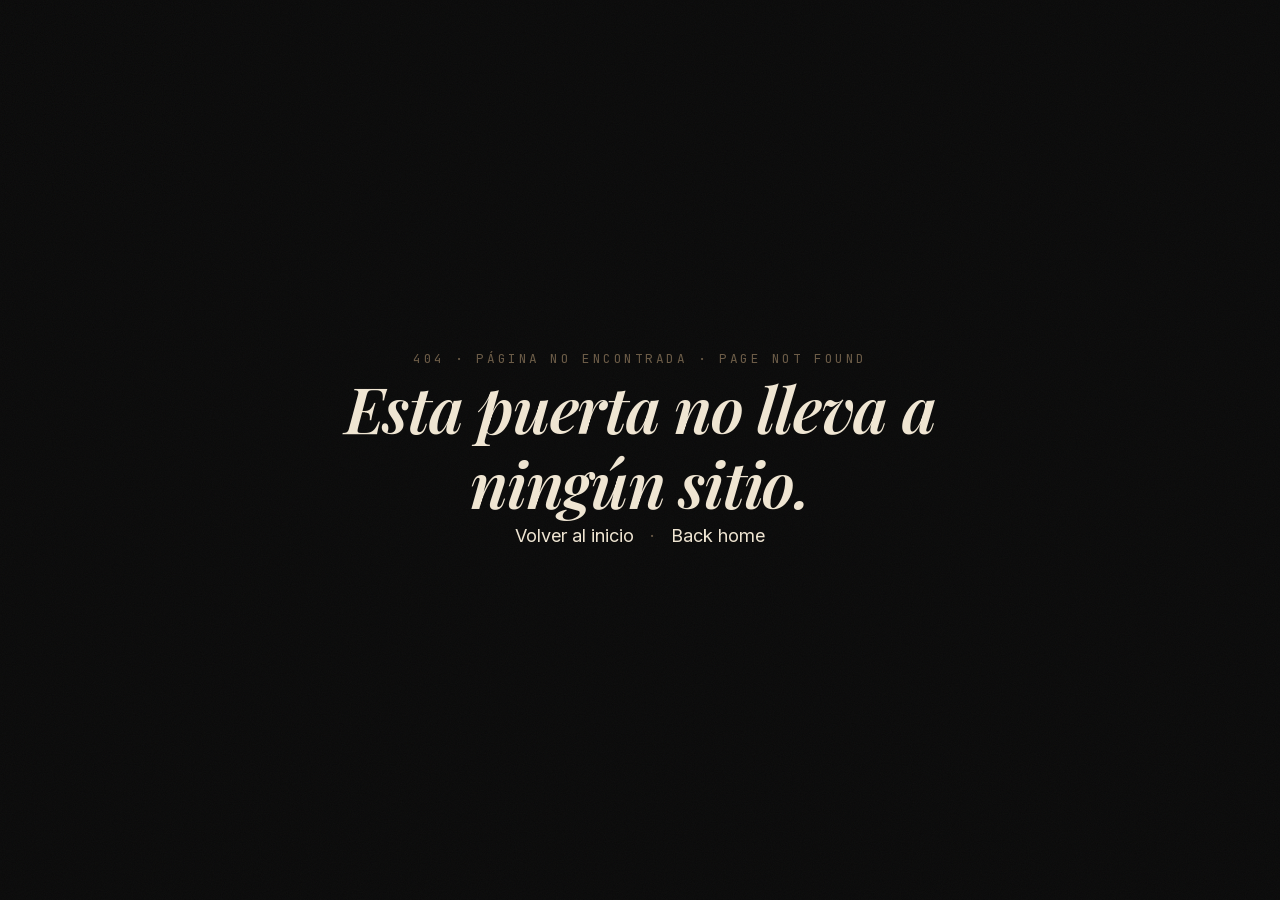
<file: 404/index.html>
<!DOCTYPE html><!--hnofSpH_QFOxRp6Zy0XE2--><html lang="es" class="__variable_ec52ed __variable_37ef13 __variable_8fb6c0"><head><meta charSet="utf-8"/><meta name="viewport" content="width=device-width, initial-scale=1"/><link rel="preload" href="/_next/static/media/78d0dd042ac6d54d-s.p.woff2" as="font" crossorigin="" type="font/woff2"/><link rel="preload" href="/_next/static/media/e4af272ccee01ff0-s.p.woff2" as="font" crossorigin="" type="font/woff2"/><link rel="preload" href="/_next/static/media/eaead17c7dbfcd5d-s.p.woff2" as="font" crossorigin="" type="font/woff2"/><link rel="stylesheet" href="/_next/static/css/0a0377e413a99fdb.css" data-precedence="next"/><link rel="stylesheet" href="/_next/static/css/b40bdd4c60786a48.css" data-precedence="next"/><link rel="preload" as="script" fetchPriority="low" href="/_next/static/chunks/webpack-10c11e3f02c92e03.js"/><script src="/_next/static/chunks/4bd1b696-c023c6e3521b1417.js" async=""></script><script src="/_next/static/chunks/255-dda36e826969d334.js" async=""></script><script src="/_next/static/chunks/main-app-b1d6d15ba7bdf81f.js" async=""></script><script src="/_next/static/chunks/619-ba102abea3e3d0e4.js" async=""></script><script src="/_next/static/chunks/app/not-found-a98e3a4b81ba0eb5.js" async=""></script><meta name="robots" content="noindex"/><meta name="next-size-adjust" content=""/><meta name="theme-color" content="#0a0a0a"/><title>Carlos González · Construyo software con agentes de IA</title><meta name="description" content="Construyo software de producto dirigiendo agentes de IA. Diseño el sistema; los agentes ejecutan; yo decido qué merece existir."/><link rel="author" href="https://carlosgdev.github.io"/><meta name="author" content="Carlos González"/><meta name="creator" content="Carlos González"/><meta name="robots" content="index, follow"/><link rel="canonical" href="https://carlosgdev.github.io/"/><link rel="alternate" hrefLang="es" href="https://carlosgdev.github.io/"/><link rel="alternate" hrefLang="en" href="https://carlosgdev.github.io/en/"/><meta property="og:title" content="Carlos González · Construyo software con agentes de IA"/><meta property="og:description" content="Portfolio cinematográfico de Carlos González. Construyo productos de software dirigiendo agentes de IA — del research al deploy."/><meta property="og:url" content="https://carlosgdev.github.io/"/><meta property="og:site_name" content="Carlos González"/><meta property="og:locale" content="es_ES"/><meta property="og:type" content="website"/><meta name="twitter:card" content="summary_large_image"/><meta name="twitter:title" content="Carlos González"/><meta name="twitter:description" content="Construyo software de producto dirigiendo agentes de IA. Diseño el sistema; los agentes ejecutan; yo decido qué merece existir."/><link rel="icon" href="/favicon.svg"/><script src="/_next/static/chunks/polyfills-42372ed130431b0a.js" noModule=""></script></head><body><div hidden=""><!--$--><!--/$--></div><main class="layer text-center"><div class="container-narrative"><p class="eyebrow mb-4">404 · página no encontrada · page not found</p><h1 class="font-[var(--font-playfair)] italic text-[clamp(2.5rem,5vw,4rem)] text-[var(--color-text-primary)] mb-8">Esta puerta no lleva a ningún sitio.</h1><div class="flex gap-4 justify-center"><a class="link-underline text-[var(--color-text-primary)]" href="/">Volver al inicio</a><span aria-hidden="true" class="text-[var(--color-text-muted)]">·</span><a class="link-underline text-[var(--color-text-primary)]" href="/en/">Back home</a></div></div></main><!--$--><!--/$--><script src="/_next/static/chunks/webpack-10c11e3f02c92e03.js" id="_R_" async=""></script><script>(self.__next_f=self.__next_f||[]).push([0])</script><script>self.__next_f.push([1,"1:\"$Sreact.fragment\"\n2:I[9766,[],\"\"]\n3:I[8924,[],\"\"]\n4:I[2619,[\"619\",\"static/chunks/619-ba102abea3e3d0e4.js\",\"345\",\"static/chunks/app/not-found-a98e3a4b81ba0eb5.js\"],\"\"]\n5:I[4431,[],\"OutletBoundary\"]\n7:I[5278,[],\"AsyncMetadataOutlet\"]\n9:I[4431,[],\"ViewportBoundary\"]\nb:I[4431,[],\"MetadataBoundary\"]\nc:\"$Sreact.suspense\"\ne:I[7150,[],\"\"]\n:HL[\"/_next/static/media/78d0dd042ac6d54d-s.p.woff2\",\"font\",{\"crossOrigin\":\"\",\"type\":\"font/woff2\"}]\n:HL[\"/_next/static/media/e4af272ccee01ff0-s.p.woff2\",\"font\",{\"crossOrigin\":\"\",\"type\":\"font/woff2\"}]\n:HL[\"/_next/static/media/eaead17c7dbfcd5d-s.p.woff2\",\"font\",{\"crossOrigin\":\"\",\"type\":\"font/woff2\"}]\n:HL[\"/_next/static/css/0a0377e413a99fdb.css\",\"style\"]\n:HL[\"/_next/static/css/b40bdd4c60786a48.css\",\"style\"]\n"])</script><script>self.__next_f.push([1,"0:{\"P\":null,\"b\":\"hnofSpH-QFOxRp6Zy0XE2\",\"p\":\"\",\"c\":[\"\",\"_not-found\",\"\"],\"i\":false,\"f\":[[[\"\",{\"children\":[\"/_not-found\",{\"children\":[\"__PAGE__\",{}]}]},\"$undefined\",\"$undefined\",true],[\"\",[\"$\",\"$1\",\"c\",{\"children\":[[[\"$\",\"link\",\"0\",{\"rel\":\"stylesheet\",\"href\":\"/_next/static/css/0a0377e413a99fdb.css\",\"precedence\":\"next\",\"crossOrigin\":\"$undefined\",\"nonce\":\"$undefined\"}],[\"$\",\"link\",\"1\",{\"rel\":\"stylesheet\",\"href\":\"/_next/static/css/b40bdd4c60786a48.css\",\"precedence\":\"next\",\"crossOrigin\":\"$undefined\",\"nonce\":\"$undefined\"}]],[\"$\",\"html\",null,{\"lang\":\"es\",\"className\":\"__variable_ec52ed __variable_37ef13 __variable_8fb6c0\",\"suppressHydrationWarning\":true,\"children\":[\"$\",\"body\",null,{\"children\":[\"$\",\"$L2\",null,{\"parallelRouterKey\":\"children\",\"error\":\"$undefined\",\"errorStyles\":\"$undefined\",\"errorScripts\":\"$undefined\",\"template\":[\"$\",\"$L3\",null,{}],\"templateStyles\":\"$undefined\",\"templateScripts\":\"$undefined\",\"notFound\":[[\"$\",\"main\",null,{\"className\":\"layer text-center\",\"children\":[\"$\",\"div\",null,{\"className\":\"container-narrative\",\"children\":[[\"$\",\"p\",null,{\"className\":\"eyebrow mb-4\",\"children\":\"404 · página no encontrada · page not found\"}],[\"$\",\"h1\",null,{\"className\":\"font-[var(--font-playfair)] italic text-[clamp(2.5rem,5vw,4rem)] text-[var(--color-text-primary)] mb-8\",\"children\":\"Esta puerta no lleva a ningún sitio.\"}],[\"$\",\"div\",null,{\"className\":\"flex gap-4 justify-center\",\"children\":[[\"$\",\"$L4\",null,{\"href\":\"/\",\"className\":\"link-underline text-[var(--color-text-primary)]\",\"children\":\"Volver al inicio\"}],[\"$\",\"span\",null,{\"aria-hidden\":true,\"className\":\"text-[var(--color-text-muted)]\",\"children\":\"·\"}],[\"$\",\"$L4\",null,{\"href\":\"/en/\",\"className\":\"link-underline text-[var(--color-text-primary)]\",\"children\":\"Back home\"}]]}]]}]}],[]],\"forbidden\":\"$undefined\",\"unauthorized\":\"$undefined\"}]}]}]]}],{\"children\":[\"/_not-found\",[\"$\",\"$1\",\"c\",{\"children\":[null,[\"$\",\"$L2\",null,{\"parallelRouterKey\":\"children\",\"error\":\"$undefined\",\"errorStyles\":\"$undefined\",\"errorScripts\":\"$undefined\",\"template\":[\"$\",\"$L3\",null,{}],\"templateStyles\":\"$undefined\",\"templateScripts\":\"$undefined\",\"notFound\":\"$undefined\",\"forbidden\":\"$undefined\",\"unauthorized\":\"$undefined\"}]]}],{\"children\":[\"__PAGE__\",[\"$\",\"$1\",\"c\",{\"children\":[[\"$\",\"main\",null,{\"className\":\"layer text-center\",\"children\":[\"$\",\"div\",null,{\"className\":\"container-narrative\",\"children\":[[\"$\",\"p\",null,{\"className\":\"eyebrow mb-4\",\"children\":\"404 · página no encontrada · page not found\"}],[\"$\",\"h1\",null,{\"className\":\"font-[var(--font-playfair)] italic text-[clamp(2.5rem,5vw,4rem)] text-[var(--color-text-primary)] mb-8\",\"children\":\"Esta puerta no lleva a ningún sitio.\"}],[\"$\",\"div\",null,{\"className\":\"flex gap-4 justify-center\",\"children\":[[\"$\",\"$L4\",null,{\"href\":\"/\",\"className\":\"link-underline text-[var(--color-text-primary)]\",\"children\":\"Volver al inicio\"}],[\"$\",\"span\",null,{\"aria-hidden\":true,\"className\":\"text-[var(--color-text-muted)]\",\"children\":\"·\"}],[\"$\",\"$L4\",null,{\"href\":\"/en/\",\"className\":\"link-underline text-[var(--color-text-primary)]\",\"children\":\"Back home\"}]]}]]}]}],null,[\"$\",\"$L5\",null,{\"children\":[\"$L6\",[\"$\",\"$L7\",null,{\"promise\":\"$@8\"}]]}]]}],{},null,false]},null,false]},null,false],[\"$\",\"$1\",\"h\",{\"children\":[[\"$\",\"meta\",null,{\"name\":\"robots\",\"content\":\"noindex\"}],[[\"$\",\"$L9\",null,{\"children\":\"$La\"}],[\"$\",\"meta\",null,{\"name\":\"next-size-adjust\",\"content\":\"\"}]],[\"$\",\"$Lb\",null,{\"children\":[\"$\",\"div\",null,{\"hidden\":true,\"children\":[\"$\",\"$c\",null,{\"fallback\":null,\"children\":\"$Ld\"}]}]}]]}],false]],\"m\":\"$undefined\",\"G\":[\"$e\",[]],\"s\":false,\"S\":true}\n"])</script><script>self.__next_f.push([1,"a:[[\"$\",\"meta\",\"0\",{\"charSet\":\"utf-8\"}],[\"$\",\"meta\",\"1\",{\"name\":\"viewport\",\"content\":\"width=device-width, initial-scale=1\"}],[\"$\",\"meta\",\"2\",{\"name\":\"theme-color\",\"content\":\"#0a0a0a\"}]]\n6:null\n"])</script><script>self.__next_f.push([1,"f:I[622,[],\"IconMark\"]\n"])</script><script>self.__next_f.push([1,"8:{\"metadata\":[[\"$\",\"title\",\"0\",{\"children\":\"Carlos González · Construyo software con agentes de IA\"}],[\"$\",\"meta\",\"1\",{\"name\":\"description\",\"content\":\"Construyo software de producto dirigiendo agentes de IA. Diseño el sistema; los agentes ejecutan; yo decido qué merece existir.\"}],[\"$\",\"link\",\"2\",{\"rel\":\"author\",\"href\":\"https://carlosgdev.github.io\"}],[\"$\",\"meta\",\"3\",{\"name\":\"author\",\"content\":\"Carlos González\"}],[\"$\",\"meta\",\"4\",{\"name\":\"creator\",\"content\":\"Carlos González\"}],[\"$\",\"meta\",\"5\",{\"name\":\"robots\",\"content\":\"index, follow\"}],[\"$\",\"link\",\"6\",{\"rel\":\"canonical\",\"href\":\"https://carlosgdev.github.io/\"}],[\"$\",\"link\",\"7\",{\"rel\":\"alternate\",\"hrefLang\":\"es\",\"href\":\"https://carlosgdev.github.io/\"}],[\"$\",\"link\",\"8\",{\"rel\":\"alternate\",\"hrefLang\":\"en\",\"href\":\"https://carlosgdev.github.io/en/\"}],[\"$\",\"meta\",\"9\",{\"property\":\"og:title\",\"content\":\"Carlos González · Construyo software con agentes de IA\"}],[\"$\",\"meta\",\"10\",{\"property\":\"og:description\",\"content\":\"Portfolio cinematográfico de Carlos González. Construyo productos de software dirigiendo agentes de IA — del research al deploy.\"}],[\"$\",\"meta\",\"11\",{\"property\":\"og:url\",\"content\":\"https://carlosgdev.github.io/\"}],[\"$\",\"meta\",\"12\",{\"property\":\"og:site_name\",\"content\":\"Carlos González\"}],[\"$\",\"meta\",\"13\",{\"property\":\"og:locale\",\"content\":\"es_ES\"}],[\"$\",\"meta\",\"14\",{\"property\":\"og:type\",\"content\":\"website\"}],[\"$\",\"meta\",\"15\",{\"name\":\"twitter:card\",\"content\":\"summary_large_image\"}],[\"$\",\"meta\",\"16\",{\"name\":\"twitter:title\",\"content\":\"Carlos González\"}],[\"$\",\"meta\",\"17\",{\"name\":\"twitter:description\",\"content\":\"Construyo software de producto dirigiendo agentes de IA. Diseño el sistema; los agentes ejecutan; yo decido qué merece existir.\"}],[\"$\",\"link\",\"18\",{\"rel\":\"icon\",\"href\":\"/favicon.svg\"}],[\"$\",\"$Lf\",\"19\",{}]],\"error\":null,\"digest\":\"$undefined\"}\n"])</script><script>self.__next_f.push([1,"d:\"$8:metadata\"\n"])</script></body></html>
</file>
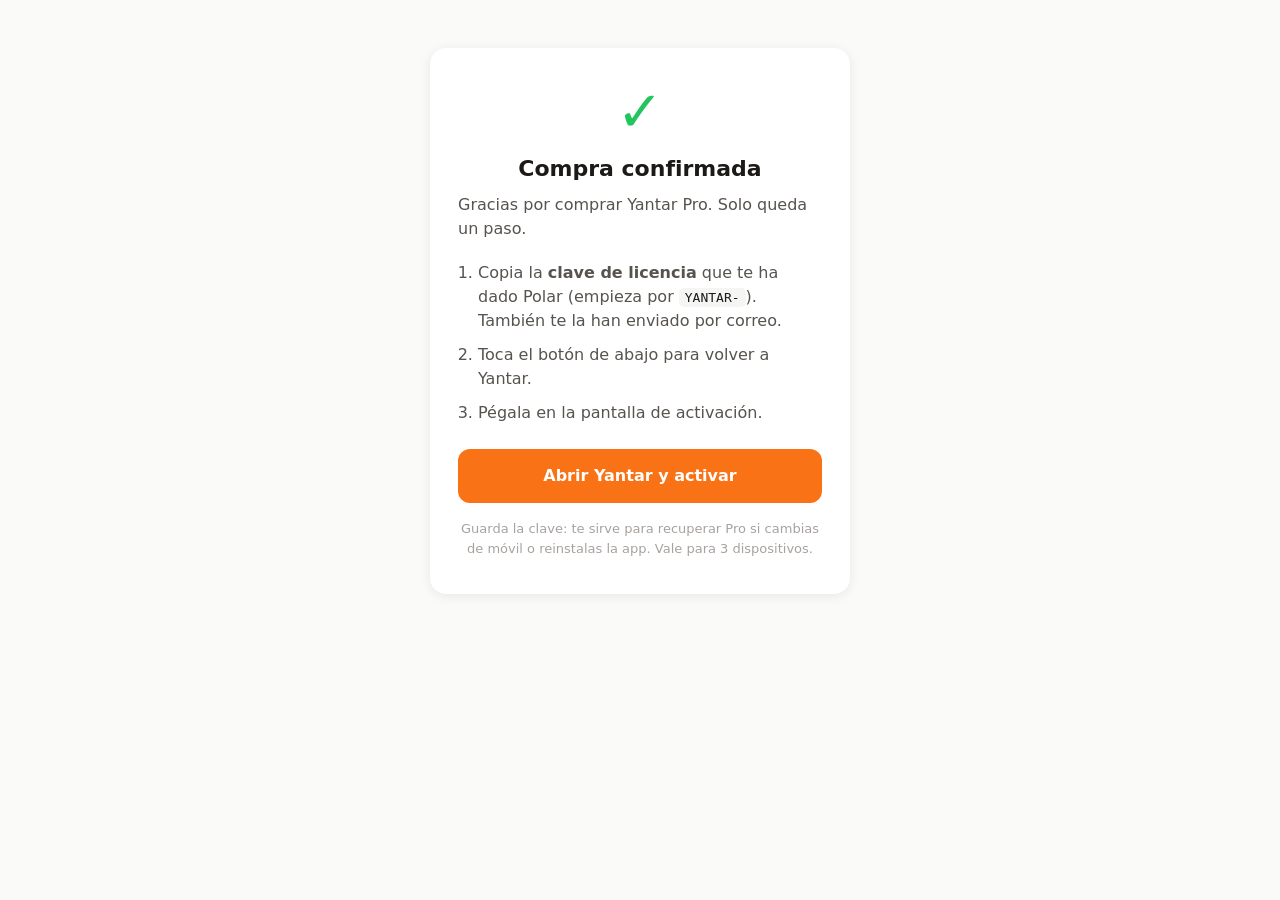
<file: yantar-activate/index.html>
<!DOCTYPE html><html lang="es"><head><meta charset="utf-8">
<meta name="viewport" content="width=device-width,initial-scale=1">
<title>Yantar Pro · Activar</title>
<meta name="robots" content="noindex">
<style>
  :root{color-scheme:light}
  *{box-sizing:border-box}
  body{font-family:system-ui,-apple-system,"Segoe UI",sans-serif;margin:0;padding:48px 20px;
       background:#FAFAF9;color:#1C1917;line-height:1.5}
  .card{max-width:420px;margin:0 auto;background:#fff;padding:36px 28px;border-radius:16px;
        box-shadow:0 2px 12px rgba(0,0,0,.08)}
  .check{font-size:56px;color:#22C55E;margin-bottom:12px;line-height:1;text-align:center}
  h1{font-size:22px;margin:0 0 8px;text-align:center}
  p{color:#57534E;margin:0 0 20px}
  ol{color:#57534E;padding-left:20px;margin:0 0 24px}
  li{margin-bottom:10px}
  .btn{display:block;background:#F97316;color:#fff;text-decoration:none;padding:15px 24px;
       border-radius:12px;font-weight:600;text-align:center;font-size:16px;border:0;width:100%;
       cursor:pointer;font-family:inherit}
  .btn:active{opacity:.85}
  .hint{font-size:13px;color:#A8A29E;text-align:center;margin:16px 0 0}
  .key{font-family:ui-monospace,SFMono-Regular,Menlo,monospace;background:#F5F5F4;
       padding:2px 6px;border-radius:5px;font-size:13px;color:#1C1917}
</style></head><body>
<div class="card">
  <div class="check">&#10003;</div>
  <h1>Compra confirmada</h1>
  <p>Gracias por comprar Yantar Pro. Solo queda un paso.</p>
  <ol>
    <li>Copia la <strong>clave de licencia</strong> que te ha dado Polar
        (empieza por <span class="key">YANTAR-</span>). Tambi&eacute;n te la han
        enviado por correo.</li>
    <li>Toca el bot&oacute;n de abajo para volver a Yantar.</li>
    <li>P&eacute;gala en la pantalla de activaci&oacute;n.</li>
  </ol>
  <a id="open" class="btn" href="yantar://activate">Abrir Yantar y activar</a>
  <p class="hint">Guarda la clave: te sirve para recuperar Pro si cambias de
     m&oacute;vil o reinstalas la app. Vale para 3 dispositivos.</p>
</div>
<script>
  // Arrastramos el checkout_id solo como referencia para soporte; la activación
  // real la hace la clave de licencia, que sí se puede verificar contra Polar.
  var id = new URLSearchParams(location.search).get('checkout_id') || '';
  if (id) {
    document.getElementById('open').href =
      'yantar://activate?ref=' + encodeURIComponent(id);
  }
</script>
</body></html>
</file>
<file: _next/static/css/0a0377e413a99fdb.css>
@font-face{font-family:Playfair Display;font-style:italic;font-weight:400;font-display:swap;src:url(/_next/static/media/19150647d2c2f572-s.woff2) format("woff2");unicode-range:u+0301,u+0400-045f,u+0490-0491,u+04b0-04b1,u+2116}@font-face{font-family:Playfair Display;font-style:italic;font-weight:400;font-display:swap;src:url(/_next/static/media/000030d1699f2fb3-s.woff2) format("woff2");unicode-range:u+0102-0103,u+0110-0111,u+0128-0129,u+0168-0169,u+01a0-01a1,u+01af-01b0,u+0300-0301,u+0303-0304,u+0308-0309,u+0323,u+0329,u+1ea0-1ef9,u+20ab}@font-face{font-family:Playfair Display;font-style:italic;font-weight:400;font-display:swap;src:url(/_next/static/media/1926da171a0ba1a5-s.woff2) format("woff2");unicode-range:u+0100-02ba,u+02bd-02c5,u+02c7-02cc,u+02ce-02d7,u+02dd-02ff,u+0304,u+0308,u+0329,u+1d00-1dbf,u+1e00-1e9f,u+1ef2-1eff,u+2020,u+20a0-20ab,u+20ad-20c0,u+2113,u+2c60-2c7f,u+a720-a7ff}@font-face{font-family:Playfair Display;font-style:italic;font-weight:400;font-display:swap;src:url(/_next/static/media/78d0dd042ac6d54d-s.p.woff2) format("woff2");unicode-range:u+00??,u+0131,u+0152-0153,u+02bb-02bc,u+02c6,u+02da,u+02dc,u+0304,u+0308,u+0329,u+2000-206f,u+20ac,u+2122,u+2191,u+2193,u+2212,u+2215,u+feff,u+fffd}@font-face{font-family:Playfair Display;font-style:italic;font-weight:600;font-display:swap;src:url(/_next/static/media/19150647d2c2f572-s.woff2) format("woff2");unicode-range:u+0301,u+0400-045f,u+0490-0491,u+04b0-04b1,u+2116}@font-face{font-family:Playfair Display;font-style:italic;font-weight:600;font-display:swap;src:url(/_next/static/media/000030d1699f2fb3-s.woff2) format("woff2");unicode-range:u+0102-0103,u+0110-0111,u+0128-0129,u+0168-0169,u+01a0-01a1,u+01af-01b0,u+0300-0301,u+0303-0304,u+0308-0309,u+0323,u+0329,u+1ea0-1ef9,u+20ab}@font-face{font-family:Playfair Display;font-style:italic;font-weight:600;font-display:swap;src:url(/_next/static/media/1926da171a0ba1a5-s.woff2) format("woff2");unicode-range:u+0100-02ba,u+02bd-02c5,u+02c7-02cc,u+02ce-02d7,u+02dd-02ff,u+0304,u+0308,u+0329,u+1d00-1dbf,u+1e00-1e9f,u+1ef2-1eff,u+2020,u+20a0-20ab,u+20ad-20c0,u+2113,u+2c60-2c7f,u+a720-a7ff}@font-face{font-family:Playfair Display;font-style:italic;font-weight:600;font-display:swap;src:url(/_next/static/media/78d0dd042ac6d54d-s.p.woff2) format("woff2");unicode-range:u+00??,u+0131,u+0152-0153,u+02bb-02bc,u+02c6,u+02da,u+02dc,u+0304,u+0308,u+0329,u+2000-206f,u+20ac,u+2122,u+2191,u+2193,u+2212,u+2215,u+feff,u+fffd}@font-face{font-family:Playfair Display;font-style:italic;font-weight:700;font-display:swap;src:url(/_next/static/media/19150647d2c2f572-s.woff2) format("woff2");unicode-range:u+0301,u+0400-045f,u+0490-0491,u+04b0-04b1,u+2116}@font-face{font-family:Playfair Display;font-style:italic;font-weight:700;font-display:swap;src:url(/_next/static/media/000030d1699f2fb3-s.woff2) format("woff2");unicode-range:u+0102-0103,u+0110-0111,u+0128-0129,u+0168-0169,u+01a0-01a1,u+01af-01b0,u+0300-0301,u+0303-0304,u+0308-0309,u+0323,u+0329,u+1ea0-1ef9,u+20ab}@font-face{font-family:Playfair Display;font-style:italic;font-weight:700;font-display:swap;src:url(/_next/static/media/1926da171a0ba1a5-s.woff2) format("woff2");unicode-range:u+0100-02ba,u+02bd-02c5,u+02c7-02cc,u+02ce-02d7,u+02dd-02ff,u+0304,u+0308,u+0329,u+1d00-1dbf,u+1e00-1e9f,u+1ef2-1eff,u+2020,u+20a0-20ab,u+20ad-20c0,u+2113,u+2c60-2c7f,u+a720-a7ff}@font-face{font-family:Playfair Display;font-style:italic;font-weight:700;font-display:swap;src:url(/_next/static/media/78d0dd042ac6d54d-s.p.woff2) format("woff2");unicode-range:u+00??,u+0131,u+0152-0153,u+02bb-02bc,u+02c6,u+02da,u+02dc,u+0304,u+0308,u+0329,u+2000-206f,u+20ac,u+2122,u+2191,u+2193,u+2212,u+2215,u+feff,u+fffd}@font-face{font-family:Playfair Display;font-style:normal;font-weight:400;font-display:swap;src:url(/_next/static/media/47f136985ef5b5cb-s.woff2) format("woff2");unicode-range:u+0301,u+0400-045f,u+0490-0491,u+04b0-04b1,u+2116}@font-face{font-family:Playfair Display;font-style:normal;font-weight:400;font-display:swap;src:url(/_next/static/media/4ead58c4dcc3f285-s.woff2) format("woff2");unicode-range:u+0102-0103,u+0110-0111,u+0128-0129,u+0168-0169,u+01a0-01a1,u+01af-01b0,u+0300-0301,u+0303-0304,u+0308-0309,u+0323,u+0329,u+1ea0-1ef9,u+20ab}@font-face{font-family:Playfair Display;font-style:normal;font-weight:400;font-display:swap;src:url(/_next/static/media/28a2004cf8372660-s.woff2) format("woff2");unicode-range:u+0100-02ba,u+02bd-02c5,u+02c7-02cc,u+02ce-02d7,u+02dd-02ff,u+0304,u+0308,u+0329,u+1d00-1dbf,u+1e00-1e9f,u+1ef2-1eff,u+2020,u+20a0-20ab,u+20ad-20c0,u+2113,u+2c60-2c7f,u+a720-a7ff}@font-face{font-family:Playfair Display;font-style:normal;font-weight:400;font-display:swap;src:url(/_next/static/media/eaead17c7dbfcd5d-s.p.woff2) format("woff2");unicode-range:u+00??,u+0131,u+0152-0153,u+02bb-02bc,u+02c6,u+02da,u+02dc,u+0304,u+0308,u+0329,u+2000-206f,u+20ac,u+2122,u+2191,u+2193,u+2212,u+2215,u+feff,u+fffd}@font-face{font-family:Playfair Display;font-style:normal;font-weight:600;font-display:swap;src:url(/_next/static/media/47f136985ef5b5cb-s.woff2) format("woff2");unicode-range:u+0301,u+0400-045f,u+0490-0491,u+04b0-04b1,u+2116}@font-face{font-family:Playfair Display;font-style:normal;font-weight:600;font-display:swap;src:url(/_next/static/media/4ead58c4dcc3f285-s.woff2) format("woff2");unicode-range:u+0102-0103,u+0110-0111,u+0128-0129,u+0168-0169,u+01a0-01a1,u+01af-01b0,u+0300-0301,u+0303-0304,u+0308-0309,u+0323,u+0329,u+1ea0-1ef9,u+20ab}@font-face{font-family:Playfair Display;font-style:normal;font-weight:600;font-display:swap;src:url(/_next/static/media/28a2004cf8372660-s.woff2) format("woff2");unicode-range:u+0100-02ba,u+02bd-02c5,u+02c7-02cc,u+02ce-02d7,u+02dd-02ff,u+0304,u+0308,u+0329,u+1d00-1dbf,u+1e00-1e9f,u+1ef2-1eff,u+2020,u+20a0-20ab,u+20ad-20c0,u+2113,u+2c60-2c7f,u+a720-a7ff}@font-face{font-family:Playfair Display;font-style:normal;font-weight:600;font-display:swap;src:url(/_next/static/media/eaead17c7dbfcd5d-s.p.woff2) format("woff2");unicode-range:u+00??,u+0131,u+0152-0153,u+02bb-02bc,u+02c6,u+02da,u+02dc,u+0304,u+0308,u+0329,u+2000-206f,u+20ac,u+2122,u+2191,u+2193,u+2212,u+2215,u+feff,u+fffd}@font-face{font-family:Playfair Display;font-style:normal;font-weight:700;font-display:swap;src:url(/_next/static/media/47f136985ef5b5cb-s.woff2) format("woff2");unicode-range:u+0301,u+0400-045f,u+0490-0491,u+04b0-04b1,u+2116}@font-face{font-family:Playfair Display;font-style:normal;font-weight:700;font-display:swap;src:url(/_next/static/media/4ead58c4dcc3f285-s.woff2) format("woff2");unicode-range:u+0102-0103,u+0110-0111,u+0128-0129,u+0168-0169,u+01a0-01a1,u+01af-01b0,u+0300-0301,u+0303-0304,u+0308-0309,u+0323,u+0329,u+1ea0-1ef9,u+20ab}@font-face{font-family:Playfair Display;font-style:normal;font-weight:700;font-display:swap;src:url(/_next/static/media/28a2004cf8372660-s.woff2) format("woff2");unicode-range:u+0100-02ba,u+02bd-02c5,u+02c7-02cc,u+02ce-02d7,u+02dd-02ff,u+0304,u+0308,u+0329,u+1d00-1dbf,u+1e00-1e9f,u+1ef2-1eff,u+2020,u+20a0-20ab,u+20ad-20c0,u+2113,u+2c60-2c7f,u+a720-a7ff}@font-face{font-family:Playfair Display;font-style:normal;font-weight:700;font-display:swap;src:url(/_next/static/media/eaead17c7dbfcd5d-s.p.woff2) format("woff2");unicode-range:u+00??,u+0131,u+0152-0153,u+02bb-02bc,u+02c6,u+02da,u+02dc,u+0304,u+0308,u+0329,u+2000-206f,u+20ac,u+2122,u+2191,u+2193,u+2212,u+2215,u+feff,u+fffd}@font-face{font-family:Playfair Display Fallback;src:local("Times New Roman");ascent-override:97.25%;descent-override:22.56%;line-gap-override:0.00%;size-adjust:111.26%}.__className_ec52ed{font-family:Playfair Display,Playfair Display Fallback}.__variable_ec52ed{--font-playfair-display:"Playfair Display","Playfair Display Fallback"}@font-face{font-family:Inter;font-style:normal;font-weight:400;font-display:swap;src:url(/_next/static/media/ba9851c3c22cd980-s.woff2) format("woff2");unicode-range:u+0460-052f,u+1c80-1c8a,u+20b4,u+2de0-2dff,u+a640-a69f,u+fe2e-fe2f}@font-face{font-family:Inter;font-style:normal;font-weight:400;font-display:swap;src:url(/_next/static/media/21350d82a1f187e9-s.woff2) format("woff2");unicode-range:u+0301,u+0400-045f,u+0490-0491,u+04b0-04b1,u+2116}@font-face{font-family:Inter;font-style:normal;font-weight:400;font-display:swap;src:url(/_next/static/media/c5fe6dc8356a8c31-s.woff2) format("woff2");unicode-range:u+1f??}@font-face{font-family:Inter;font-style:normal;font-weight:400;font-display:swap;src:url(/_next/static/media/19cfc7226ec3afaa-s.woff2) format("woff2");unicode-range:u+0370-0377,u+037a-037f,u+0384-038a,u+038c,u+038e-03a1,u+03a3-03ff}@font-face{font-family:Inter;font-style:normal;font-weight:400;font-display:swap;src:url(/_next/static/media/df0a9ae256c0569c-s.woff2) format("woff2");unicode-range:u+0102-0103,u+0110-0111,u+0128-0129,u+0168-0169,u+01a0-01a1,u+01af-01b0,u+0300-0301,u+0303-0304,u+0308-0309,u+0323,u+0329,u+1ea0-1ef9,u+20ab}@font-face{font-family:Inter;font-style:normal;font-weight:400;font-display:swap;src:url(/_next/static/media/8e9860b6e62d6359-s.woff2) format("woff2");unicode-range:u+0100-02ba,u+02bd-02c5,u+02c7-02cc,u+02ce-02d7,u+02dd-02ff,u+0304,u+0308,u+0329,u+1d00-1dbf,u+1e00-1e9f,u+1ef2-1eff,u+2020,u+20a0-20ab,u+20ad-20c0,u+2113,u+2c60-2c7f,u+a720-a7ff}@font-face{font-family:Inter;font-style:normal;font-weight:400;font-display:swap;src:url(/_next/static/media/e4af272ccee01ff0-s.p.woff2) format("woff2");unicode-range:u+00??,u+0131,u+0152-0153,u+02bb-02bc,u+02c6,u+02da,u+02dc,u+0304,u+0308,u+0329,u+2000-206f,u+20ac,u+2122,u+2191,u+2193,u+2212,u+2215,u+feff,u+fffd}@font-face{font-family:Inter;font-style:normal;font-weight:500;font-display:swap;src:url(/_next/static/media/ba9851c3c22cd980-s.woff2) format("woff2");unicode-range:u+0460-052f,u+1c80-1c8a,u+20b4,u+2de0-2dff,u+a640-a69f,u+fe2e-fe2f}@font-face{font-family:Inter;font-style:normal;font-weight:500;font-display:swap;src:url(/_next/static/media/21350d82a1f187e9-s.woff2) format("woff2");unicode-range:u+0301,u+0400-045f,u+0490-0491,u+04b0-04b1,u+2116}@font-face{font-family:Inter;font-style:normal;font-weight:500;font-display:swap;src:url(/_next/static/media/c5fe6dc8356a8c31-s.woff2) format("woff2");unicode-range:u+1f??}@font-face{font-family:Inter;font-style:normal;font-weight:500;font-display:swap;src:url(/_next/static/media/19cfc7226ec3afaa-s.woff2) format("woff2");unicode-range:u+0370-0377,u+037a-037f,u+0384-038a,u+038c,u+038e-03a1,u+03a3-03ff}@font-face{font-family:Inter;font-style:normal;font-weight:500;font-display:swap;src:url(/_next/static/media/df0a9ae256c0569c-s.woff2) format("woff2");unicode-range:u+0102-0103,u+0110-0111,u+0128-0129,u+0168-0169,u+01a0-01a1,u+01af-01b0,u+0300-0301,u+0303-0304,u+0308-0309,u+0323,u+0329,u+1ea0-1ef9,u+20ab}@font-face{font-family:Inter;font-style:normal;font-weight:500;font-display:swap;src:url(/_next/static/media/8e9860b6e62d6359-s.woff2) format("woff2");unicode-range:u+0100-02ba,u+02bd-02c5,u+02c7-02cc,u+02ce-02d7,u+02dd-02ff,u+0304,u+0308,u+0329,u+1d00-1dbf,u+1e00-1e9f,u+1ef2-1eff,u+2020,u+20a0-20ab,u+20ad-20c0,u+2113,u+2c60-2c7f,u+a720-a7ff}@font-face{font-family:Inter;font-style:normal;font-weight:500;font-display:swap;src:url(/_next/static/media/e4af272ccee01ff0-s.p.woff2) format("woff2");unicode-range:u+00??,u+0131,u+0152-0153,u+02bb-02bc,u+02c6,u+02da,u+02dc,u+0304,u+0308,u+0329,u+2000-206f,u+20ac,u+2122,u+2191,u+2193,u+2212,u+2215,u+feff,u+fffd}@font-face{font-family:Inter;font-style:normal;font-weight:600;font-display:swap;src:url(/_next/static/media/ba9851c3c22cd980-s.woff2) format("woff2");unicode-range:u+0460-052f,u+1c80-1c8a,u+20b4,u+2de0-2dff,u+a640-a69f,u+fe2e-fe2f}@font-face{font-family:Inter;font-style:normal;font-weight:600;font-display:swap;src:url(/_next/static/media/21350d82a1f187e9-s.woff2) format("woff2");unicode-range:u+0301,u+0400-045f,u+0490-0491,u+04b0-04b1,u+2116}@font-face{font-family:Inter;font-style:normal;font-weight:600;font-display:swap;src:url(/_next/static/media/c5fe6dc8356a8c31-s.woff2) format("woff2");unicode-range:u+1f??}@font-face{font-family:Inter;font-style:normal;font-weight:600;font-display:swap;src:url(/_next/static/media/19cfc7226ec3afaa-s.woff2) format("woff2");unicode-range:u+0370-0377,u+037a-037f,u+0384-038a,u+038c,u+038e-03a1,u+03a3-03ff}@font-face{font-family:Inter;font-style:normal;font-weight:600;font-display:swap;src:url(/_next/static/media/df0a9ae256c0569c-s.woff2) format("woff2");unicode-range:u+0102-0103,u+0110-0111,u+0128-0129,u+0168-0169,u+01a0-01a1,u+01af-01b0,u+0300-0301,u+0303-0304,u+0308-0309,u+0323,u+0329,u+1ea0-1ef9,u+20ab}@font-face{font-family:Inter;font-style:normal;font-weight:600;font-display:swap;src:url(/_next/static/media/8e9860b6e62d6359-s.woff2) format("woff2");unicode-range:u+0100-02ba,u+02bd-02c5,u+02c7-02cc,u+02ce-02d7,u+02dd-02ff,u+0304,u+0308,u+0329,u+1d00-1dbf,u+1e00-1e9f,u+1ef2-1eff,u+2020,u+20a0-20ab,u+20ad-20c0,u+2113,u+2c60-2c7f,u+a720-a7ff}@font-face{font-family:Inter;font-style:normal;font-weight:600;font-display:swap;src:url(/_next/static/media/e4af272ccee01ff0-s.p.woff2) format("woff2");unicode-range:u+00??,u+0131,u+0152-0153,u+02bb-02bc,u+02c6,u+02da,u+02dc,u+0304,u+0308,u+0329,u+2000-206f,u+20ac,u+2122,u+2191,u+2193,u+2212,u+2215,u+feff,u+fffd}@font-face{font-family:Inter Fallback;src:local("Arial");ascent-override:90.44%;descent-override:22.52%;line-gap-override:0.00%;size-adjust:107.12%}.__className_37ef13{font-family:Inter,Inter Fallback;font-style:normal}.__variable_37ef13{--font-inter-sans:"Inter","Inter Fallback"}@font-face{font-family:JetBrains Mono;font-style:normal;font-weight:400;font-display:swap;src:url(/_next/static/media/edc640959b0c7826-s.woff2) format("woff2");unicode-range:u+0460-052f,u+1c80-1c8a,u+20b4,u+2de0-2dff,u+a640-a69f,u+fe2e-fe2f}@font-face{font-family:JetBrains Mono;font-style:normal;font-weight:400;font-display:swap;src:url(/_next/static/media/ac0e76ddaeeb7981-s.woff2) format("woff2");unicode-range:u+0301,u+0400-045f,u+0490-0491,u+04b0-04b1,u+2116}@font-face{font-family:JetBrains Mono;font-style:normal;font-weight:400;font-display:swap;src:url(/_next/static/media/64d784ea54a4acde-s.woff2) format("woff2");unicode-range:u+0370-0377,u+037a-037f,u+0384-038a,u+038c,u+038e-03a1,u+03a3-03ff}@font-face{font-family:JetBrains Mono;font-style:normal;font-weight:400;font-display:swap;src:url(/_next/static/media/ff71da380fbe67dd-s.woff2) format("woff2");unicode-range:u+0102-0103,u+0110-0111,u+0128-0129,u+0168-0169,u+01a0-01a1,u+01af-01b0,u+0300-0301,u+0303-0304,u+0308-0309,u+0323,u+0329,u+1ea0-1ef9,u+20ab}@font-face{font-family:JetBrains Mono;font-style:normal;font-weight:400;font-display:swap;src:url(/_next/static/media/6d831b18ae5b01dc-s.woff2) format("woff2");unicode-range:u+0100-02ba,u+02bd-02c5,u+02c7-02cc,u+02ce-02d7,u+02dd-02ff,u+0304,u+0308,u+0329,u+1d00-1dbf,u+1e00-1e9f,u+1ef2-1eff,u+2020,u+20a0-20ab,u+20ad-20c0,u+2113,u+2c60-2c7f,u+a720-a7ff}@font-face{font-family:JetBrains Mono;font-style:normal;font-weight:400;font-display:swap;src:url(/_next/static/media/558ca1a6aa3cb55e-s.woff2) format("woff2");unicode-range:u+00??,u+0131,u+0152-0153,u+02bb-02bc,u+02c6,u+02da,u+02dc,u+0304,u+0308,u+0329,u+2000-206f,u+20ac,u+2122,u+2191,u+2193,u+2212,u+2215,u+feff,u+fffd}@font-face{font-family:JetBrains Mono;font-style:normal;font-weight:500;font-display:swap;src:url(/_next/static/media/edc640959b0c7826-s.woff2) format("woff2");unicode-range:u+0460-052f,u+1c80-1c8a,u+20b4,u+2de0-2dff,u+a640-a69f,u+fe2e-fe2f}@font-face{font-family:JetBrains Mono;font-style:normal;font-weight:500;font-display:swap;src:url(/_next/static/media/ac0e76ddaeeb7981-s.woff2) format("woff2");unicode-range:u+0301,u+0400-045f,u+0490-0491,u+04b0-04b1,u+2116}@font-face{font-family:JetBrains Mono;font-style:normal;font-weight:500;font-display:swap;src:url(/_next/static/media/64d784ea54a4acde-s.woff2) format("woff2");unicode-range:u+0370-0377,u+037a-037f,u+0384-038a,u+038c,u+038e-03a1,u+03a3-03ff}@font-face{font-family:JetBrains Mono;font-style:normal;font-weight:500;font-display:swap;src:url(/_next/static/media/ff71da380fbe67dd-s.woff2) format("woff2");unicode-range:u+0102-0103,u+0110-0111,u+0128-0129,u+0168-0169,u+01a0-01a1,u+01af-01b0,u+0300-0301,u+0303-0304,u+0308-0309,u+0323,u+0329,u+1ea0-1ef9,u+20ab}@font-face{font-family:JetBrains Mono;font-style:normal;font-weight:500;font-display:swap;src:url(/_next/static/media/6d831b18ae5b01dc-s.woff2) format("woff2");unicode-range:u+0100-02ba,u+02bd-02c5,u+02c7-02cc,u+02ce-02d7,u+02dd-02ff,u+0304,u+0308,u+0329,u+1d00-1dbf,u+1e00-1e9f,u+1ef2-1eff,u+2020,u+20a0-20ab,u+20ad-20c0,u+2113,u+2c60-2c7f,u+a720-a7ff}@font-face{font-family:JetBrains Mono;font-style:normal;font-weight:500;font-display:swap;src:url(/_next/static/media/558ca1a6aa3cb55e-s.woff2) format("woff2");unicode-range:u+00??,u+0131,u+0152-0153,u+02bb-02bc,u+02c6,u+02da,u+02dc,u+0304,u+0308,u+0329,u+2000-206f,u+20ac,u+2122,u+2191,u+2193,u+2212,u+2215,u+feff,u+fffd}@font-face{font-family:JetBrains Mono Fallback;src:local("Arial");ascent-override:75.79%;descent-override:22.29%;line-gap-override:0.00%;size-adjust:134.59%}.__className_8fb6c0{font-family:JetBrains Mono,JetBrains Mono Fallback;font-style:normal}.__variable_8fb6c0{--font-jetbrains-mono:"JetBrains Mono","JetBrains Mono Fallback"}
</file>
<file: _next/static/css/b40bdd4c60786a48.css>
/*! tailwindcss v4.2.4 | MIT License | https://tailwindcss.com */@layer properties{@supports (((-webkit-hyphens:none)) and (not (margin-trim:inline))) or ((-moz-orient:inline) and (not (color:rgb(from red r g b)))){*,::backdrop,:after,:before{--tw-translate-x:0;--tw-translate-y:0;--tw-translate-z:0;--tw-rotate-x:initial;--tw-rotate-y:initial;--tw-rotate-z:initial;--tw-skew-x:initial;--tw-skew-y:initial;--tw-border-style:solid;--tw-gradient-position:initial;--tw-gradient-from:#0000;--tw-gradient-via:#0000;--tw-gradient-to:#0000;--tw-gradient-stops:initial;--tw-gradient-via-stops:initial;--tw-gradient-from-position:0%;--tw-gradient-via-position:50%;--tw-gradient-to-position:100%;--tw-leading:initial;--tw-font-weight:initial;--tw-tracking:initial;--tw-shadow:0 0 #0000;--tw-shadow-color:initial;--tw-shadow-alpha:100%;--tw-inset-shadow:0 0 #0000;--tw-inset-shadow-color:initial;--tw-inset-shadow-alpha:100%;--tw-ring-color:initial;--tw-ring-shadow:0 0 #0000;--tw-inset-ring-color:initial;--tw-inset-ring-shadow:0 0 #0000;--tw-ring-inset:initial;--tw-ring-offset-width:0px;--tw-ring-offset-color:#fff;--tw-ring-offset-shadow:0 0 #0000;--tw-outline-style:solid;--tw-blur:initial;--tw-brightness:initial;--tw-contrast:initial;--tw-grayscale:initial;--tw-hue-rotate:initial;--tw-invert:initial;--tw-opacity:initial;--tw-saturate:initial;--tw-sepia:initial;--tw-drop-shadow:initial;--tw-drop-shadow-color:initial;--tw-drop-shadow-alpha:100%;--tw-drop-shadow-size:initial;--tw-backdrop-blur:initial;--tw-backdrop-brightness:initial;--tw-backdrop-contrast:initial;--tw-backdrop-grayscale:initial;--tw-backdrop-hue-rotate:initial;--tw-backdrop-invert:initial;--tw-backdrop-opacity:initial;--tw-backdrop-saturate:initial;--tw-backdrop-sepia:initial;--tw-duration:initial;--tw-ease:initial}}}@layer theme{:host,:root{--font-sans:ui-sans-serif,system-ui,sans-serif,"Apple Color Emoji","Segoe UI Emoji","Segoe UI Symbol","Noto Color Emoji";--font-mono:"JetBrains Mono","Fira Code",ui-monospace,monospace;--color-black:#000;--spacing:.25rem;--container-md:28rem;--container-lg:32rem;--container-xl:36rem;--container-3xl:48rem;--container-5xl:64rem;--text-xs:.75rem;--text-xs--line-height:calc(1 / .75);--text-sm:.875rem;--text-sm--line-height:calc(1.25 / .875);--text-base:1rem;--text-base--line-height:calc(1.5 / 1);--text-lg:1.125rem;--text-lg--line-height:calc(1.75 / 1.125);--text-xl:1.25rem;--text-xl--line-height:calc(1.75 / 1.25);--font-weight-medium:500;--font-weight-semibold:600;--tracking-wide:.025em;--leading-tight:1.25;--leading-relaxed:1.625;--radius-sm:4px;--radius-md:8px;--radius-lg:16px;--radius-xl:24px;--radius-2xl:32px;--radius-3xl:1.5rem;--shadow-xl:0 24px 48px #0009;--ease-out:cubic-bezier(0,0,.2,1);--ease-in-out:cubic-bezier(.4,0,.2,1);--blur-sm:8px;--blur-md:12px;--default-transition-duration:.15s;--default-transition-timing-function:cubic-bezier(.4,0,.2,1);--default-font-family:var(--font-sans);--default-mono-font-family:var(--font-mono);--color-bg-primary:#0a0a0a;--color-bg-overlay:#0a0a0ab8;--color-surface:#1e1a14;--color-surface-elevated:#1a1510;--color-border:#2a2218;--color-border-subtle:#1f1a12;--color-text-primary:#f0e6d3;--color-text-secondary:#8a7a65;--color-text-muted:#6a5a45;--color-accent:#e8a54b;--color-accent-hover:#f2b65d;--color-accent-pressed:#d4943a;--color-accent-subtle:#e8a54b29;--color-cta-bg:#e8a54b;--color-cta-text:#0a0a0a;--color-cta-hover-bg:#f2b65d;--color-cta-ghost-border:#e8a54b66;--color-cta-ghost-text:#e8a54b;--spacing-1:4px;--spacing-2:8px;--spacing-3:12px;--spacing-4:16px;--spacing-5:20px;--spacing-6:24px;--spacing-8:32px;--spacing-10:40px;--spacing-12:48px;--spacing-16:64px;--spacing-24:96px;--spacing-32:128px;--spacing-40:160px;--radius-full:9999px;--shadow-glow-amber-md:0 0 32px #e8a54b73;--shadow-focus-ring:0 0 0 2px #0a0a0a,0 0 0 4px #e8a54b;--z-progress-indicator:20;--z-header:30;--z-skip-link:100;--ease-default:cubic-bezier(.25,.1,.25,1);--container-narrative:768px;--container-wide:1280px;--font-playfair:var(--font-playfair-display,"Playfair Display"),"Cormorant Garamond","Times New Roman",serif;--font-inter:var(--font-inter-sans,"Inter"),system-ui,-apple-system,"Segoe UI",Roboto,sans-serif}}@layer base{*,::backdrop,:after,:before{box-sizing:border-box;border:0 solid;margin:0;padding:0}::file-selector-button{box-sizing:border-box;border:0 solid;margin:0;padding:0}:host,html{-webkit-text-size-adjust:100%;tab-size:4;line-height:1.5;font-family:var(--default-font-family,ui-sans-serif,system-ui,sans-serif,"Apple Color Emoji","Segoe UI Emoji","Segoe UI Symbol","Noto Color Emoji");font-feature-settings:var(--default-font-feature-settings,normal);font-variation-settings:var(--default-font-variation-settings,normal);-webkit-tap-highlight-color:transparent}hr{height:0;color:inherit;border-top-width:1px}abbr:where([title]){-webkit-text-decoration:underline dotted;text-decoration:underline dotted}h1,h2,h3,h4,h5,h6{font-size:inherit;font-weight:inherit}a{color:inherit;-webkit-text-decoration:inherit;text-decoration:inherit}b,strong{font-weight:bolder}code,kbd,pre,samp{font-family:var(--default-mono-font-family,ui-monospace,SFMono-Regular,Menlo,Monaco,Consolas,"Liberation Mono","Courier New",monospace);font-feature-settings:var(--default-mono-font-feature-settings,normal);font-variation-settings:var(--default-mono-font-variation-settings,normal);font-size:1em}small{font-size:80%}sub,sup{vertical-align:baseline;font-size:75%;line-height:0;position:relative}sub{bottom:-.25em}sup{top:-.5em}table{text-indent:0;border-color:inherit;border-collapse:collapse}:-moz-focusring{outline:auto}progress{vertical-align:baseline}summary{display:list-item}menu,ol,ul{list-style:none}audio,canvas,embed,iframe,img,object,svg,video{vertical-align:middle;display:block}img,video{max-width:100%;height:auto}button,input,optgroup,select,textarea{font:inherit;font-feature-settings:inherit;font-variation-settings:inherit;letter-spacing:inherit;color:inherit;opacity:1;background-color:#0000;border-radius:0}::file-selector-button{font:inherit;font-feature-settings:inherit;font-variation-settings:inherit;letter-spacing:inherit;color:inherit;opacity:1;background-color:#0000;border-radius:0}:where(select:is([multiple],[size])) optgroup{font-weight:bolder}:where(select:is([multiple],[size])) optgroup option{padding-inline-start:20px}::file-selector-button{margin-inline-end:4px}::placeholder{opacity:1}@supports (not ((-webkit-appearance:-apple-pay-button))) or (contain-intrinsic-size:1px){::placeholder{color:currentColor}@supports (color:color-mix(in lab,red,red)){::placeholder{color:color-mix(in oklab,currentcolor 50%,transparent)}}}textarea{resize:vertical}::-webkit-search-decoration{-webkit-appearance:none}::-webkit-date-and-time-value{min-height:1lh;text-align:inherit}::-webkit-datetime-edit{display:inline-flex}::-webkit-datetime-edit-fields-wrapper{padding:0}::-webkit-datetime-edit,::-webkit-datetime-edit-year-field{padding-block:0}::-webkit-datetime-edit-day-field,::-webkit-datetime-edit-month-field{padding-block:0}::-webkit-datetime-edit-hour-field,::-webkit-datetime-edit-minute-field{padding-block:0}::-webkit-datetime-edit-millisecond-field,::-webkit-datetime-edit-second-field{padding-block:0}::-webkit-datetime-edit-meridiem-field{padding-block:0}::-webkit-calendar-picker-indicator{line-height:1}:-moz-ui-invalid{box-shadow:none}button,input:where([type=button],[type=reset],[type=submit]){appearance:button}::file-selector-button{appearance:button}::-webkit-inner-spin-button,::-webkit-outer-spin-button{height:auto}[hidden]:where(:not([hidden=until-found])){display:none!important}}@layer components;@layer utilities{.pointer-events-auto{pointer-events:auto}.pointer-events-none{pointer-events:none}.visible{visibility:visible}.sr-only{clip-path:inset(50%);white-space:nowrap;border-width:0;width:1px;height:1px;margin:-1px;padding:0;overflow:hidden}.absolute,.sr-only{position:absolute}.fixed{position:fixed}.relative{position:relative}.static{position:static}.sticky{position:sticky}.inset-0{inset:calc(var(--spacing) * 0)}.inset-x-0{inset-inline:calc(var(--spacing) * 0)}.inset-x-4{inset-inline:var(--spacing-4)}.start{inset-inline-start:var(--spacing)}.end{inset-inline-end:var(--spacing)}.top-0{top:calc(var(--spacing) * 0)}.top-1\/2{top:50%}.top-6{top:var(--spacing-6)}.right-0{right:calc(var(--spacing) * 0)}.right-6{right:var(--spacing-6)}.bottom-\[6vh\]{bottom:6vh}.left-0{left:calc(var(--spacing) * 0)}.left-1\/2{left:50%}.-z-10{z-index:calc(10 * -1)}.z-0{z-index:0}.z-10{z-index:10}.m-0{margin:calc(var(--spacing) * 0)}.m-1{margin:var(--spacing-1)}.mx-auto{margin-inline:auto}.mt-16{margin-top:var(--spacing-16)}.mb-1{margin-bottom:var(--spacing-1)}.mb-2{margin-bottom:var(--spacing-2)}.mb-3{margin-bottom:var(--spacing-3)}.mb-4{margin-bottom:var(--spacing-4)}.mb-5{margin-bottom:var(--spacing-5)}.mb-6{margin-bottom:var(--spacing-6)}.mb-7{margin-bottom:calc(var(--spacing) * 7)}.mb-8{margin-bottom:var(--spacing-8)}.mb-10{margin-bottom:var(--spacing-10)}.mb-12{margin-bottom:var(--spacing-12)}.mb-14{margin-bottom:calc(var(--spacing) * 14)}.ml-auto{margin-left:auto}.block{display:block}.contents{display:contents}.flex{display:flex}.grid{display:grid}.hidden{display:none}.inline{display:inline}.inline-block{display:inline-block}.inline-flex{display:inline-flex}.aspect-\[9\/19\]{aspect-ratio:9/19}.aspect-square{aspect-ratio:1}.h-1{height:var(--spacing-1)}.h-2{height:var(--spacing-2)}.h-3{height:var(--spacing-3)}.h-4{height:var(--spacing-4)}.h-10{height:var(--spacing-10)}.h-12{height:var(--spacing-12)}.h-14{height:calc(var(--spacing) * 14)}.h-40{height:var(--spacing-40)}.h-72{height:calc(var(--spacing) * 72)}.h-auto{height:auto}.h-full{height:100%}.h-px{height:1px}.h-screen{height:100vh}.max-h-0{max-height:calc(var(--spacing) * 0)}.max-h-40{max-height:var(--spacing-40)}.min-h-\[44px\]{min-height:44px}.min-h-\[400vh\]{min-height:400vh}.w-2{width:var(--spacing-2)}.w-3{width:var(--spacing-3)}.w-10{width:var(--spacing-10)}.w-36{width:calc(var(--spacing) * 36)}.w-40{width:var(--spacing-40)}.w-44{width:calc(var(--spacing) * 44)}.w-56{width:calc(var(--spacing) * 56)}.w-72{width:calc(var(--spacing) * 72)}.w-\[clamp\(220px\,28vw\,300px\)\]{width:clamp(220px,28vw,300px)}.w-full{width:100%}.w-px{width:1px}.max-w-3xl{max-width:var(--container-3xl)}.max-w-5xl{max-width:var(--container-5xl)}.max-w-\[36rem\]{max-width:36rem}.max-w-md{max-width:var(--container-md)}.max-w-prose{max-width:65ch}.max-w-xl{max-width:var(--container-xl)}.min-w-0{min-width:calc(var(--spacing) * 0)}.min-w-\[44px\]{min-width:44px}.flex-1{flex:1}.shrink-0{flex-shrink:0}.-translate-x-1\/2{--tw-translate-x:calc(calc(1 / 2 * 100%) * -1)}.-translate-x-1\/2,.-translate-y-1\/2{translate:var(--tw-translate-x) var(--tw-translate-y)}.-translate-y-1\/2{--tw-translate-y:calc(calc(1 / 2 * 100%) * -1)}.-translate-y-2{--tw-translate-y:calc(var(--spacing-2) * -1)}.-translate-y-2,.translate-y-0{translate:var(--tw-translate-x) var(--tw-translate-y)}.translate-y-0{--tw-translate-y:calc(var(--spacing) * 0)}.rotate-90{rotate:90deg}.transform{transform:var(--tw-rotate-x,) var(--tw-rotate-y,) var(--tw-rotate-z,) var(--tw-skew-x,) var(--tw-skew-y,)}.animate-\[lw-float_5s_ease-in-out_infinite\]{animation:lw-float 5s ease-in-out infinite}.animate-\[lw-pulse_4s_ease-in-out_infinite\]{animation:lw-pulse 4s ease-in-out infinite}.cursor-pointer{cursor:pointer}.resize{resize:both}.list-none{list-style-type:none}.grid-cols-1{grid-template-columns:repeat(1,minmax(0,1fr))}.grid-cols-2{grid-template-columns:repeat(2,minmax(0,1fr))}.grid-cols-3{grid-template-columns:repeat(3,minmax(0,1fr))}.flex-col{flex-direction:column}.flex-wrap{flex-wrap:wrap}.place-items-center{place-items:center}.items-center{align-items:center}.items-start{align-items:flex-start}.\!justify-start{justify-content:flex-start!important}.justify-between{justify-content:space-between}.justify-center{justify-content:center}.justify-end{justify-content:flex-end}.justify-start{justify-content:flex-start}.gap-2{gap:var(--spacing-2)}.gap-2\.5{gap:calc(var(--spacing) * 2.5)}.gap-3{gap:var(--spacing-3)}.gap-4{gap:var(--spacing-4)}.gap-6{gap:var(--spacing-6)}.gap-12{gap:var(--spacing-12)}.self-stretch{align-self:stretch}.overflow-hidden{overflow:hidden}.rounded-2xl{border-radius:var(--radius-2xl)}.rounded-3xl{border-radius:var(--radius-3xl)}.rounded-\[1\.7rem\]{border-radius:1.7rem}.rounded-\[2rem\]{border-radius:2rem}.rounded-full{border-radius:var(--radius-full)}.rounded-lg{border-radius:var(--radius-lg)}.rounded-md{border-radius:var(--radius-md)}.rounded-xl{border-radius:var(--radius-xl)}.border{border-style:var(--tw-border-style);border-width:1px}.border-t{border-top-style:var(--tw-border-style);border-top-width:1px}.border-\[var\(--color-border\)\]{border-color:var(--color-border)}.border-\[var\(--color-cta-ghost-border\)\]{border-color:var(--color-cta-ghost-border)}.bg-\[\#0d1017\]{background-color:#0d1017}.bg-\[\#1a0f08\]{background-color:#1a0f08}.bg-\[var\(--color-accent\)\]{background-color:var(--color-accent)}.bg-\[var\(--color-accent\)\]\/10{background-color:#e8a54b1a}@supports (color:color-mix(in lab,red,red)){.bg-\[var\(--color-accent\)\]\/10{background-color:color-mix(in oklab,var(--color-accent) 10%,transparent)}}.bg-\[var\(--color-accent\)\]\/60{background-color:#e8a54b99}@supports (color:color-mix(in lab,red,red)){.bg-\[var\(--color-accent\)\]\/60{background-color:color-mix(in oklab,var(--color-accent) 60%,transparent)}}.bg-\[var\(--color-accent\)\]\/\[0\.08\]{background-color:#e8a54b14}@supports (color:color-mix(in lab,red,red)){.bg-\[var\(--color-accent\)\]\/\[0\.08\]{background-color:color-mix(in oklab,var(--color-accent) 8%,transparent)}}.bg-\[var\(--color-border\)\]{background-color:var(--color-border)}.bg-\[var\(--color-cta-bg\)\]{background-color:var(--color-cta-bg)}.bg-\[var\(--color-surface\)\]{background-color:var(--color-surface)}.bg-\[var\(--color-surface\)\]\/40{background-color:#1e1a1466}@supports (color:color-mix(in lab,red,red)){.bg-\[var\(--color-surface\)\]\/40{background-color:color-mix(in oklab,var(--color-surface) 40%,transparent)}}.bg-\[var\(--color-surface-elevated\)\]{background-color:var(--color-surface-elevated)}.bg-black\/40{background-color:#0006}@supports (color:color-mix(in lab,red,red)){.bg-black\/40{background-color:color-mix(in oklab,var(--color-black) 40%,transparent)}}.bg-transparent{background-color:#0000}.bg-gradient-to-b{--tw-gradient-position:to bottom in oklab;background-image:linear-gradient(var(--tw-gradient-stops))}.from-transparent{--tw-gradient-from:transparent;--tw-gradient-stops:var(--tw-gradient-via-stops,var(--tw-gradient-position),var(--tw-gradient-from) var(--tw-gradient-from-position),var(--tw-gradient-to) var(--tw-gradient-to-position))}.via-\[var\(--color-accent\)\]\/55{--tw-gradient-via:#e8a54b8c}@supports (color:color-mix(in lab,red,red)){.via-\[var\(--color-accent\)\]\/55{--tw-gradient-via:color-mix(in oklab,var(--color-accent) 55%,transparent)}}.via-\[var\(--color-accent\)\]\/55{--tw-gradient-via-stops:var(--tw-gradient-position),var(--tw-gradient-from) var(--tw-gradient-from-position),var(--tw-gradient-via) var(--tw-gradient-via-position),var(--tw-gradient-to) var(--tw-gradient-to-position);--tw-gradient-stops:var(--tw-gradient-via-stops)}.to-transparent{--tw-gradient-to:transparent;--tw-gradient-stops:var(--tw-gradient-via-stops,var(--tw-gradient-position),var(--tw-gradient-from) var(--tw-gradient-from-position),var(--tw-gradient-to) var(--tw-gradient-to-position))}.object-cover{object-fit:cover}.p-0{padding:calc(var(--spacing) * 0)}.p-1{padding:var(--spacing-1)}.p-7{padding:calc(var(--spacing) * 7)}.px-2{padding-inline:var(--spacing-2)}.px-3{padding-inline:var(--spacing-3)}.px-5{padding-inline:var(--spacing-5)}.px-6{padding-inline:var(--spacing-6)}.px-7{padding-inline:calc(var(--spacing) * 7)}.px-8{padding-inline:var(--spacing-8)}.px-9{padding-inline:calc(var(--spacing) * 9)}.py-1\.5{padding-block:calc(var(--spacing) * 1.5)}.py-2{padding-block:var(--spacing-2)}.py-2\.5{padding-block:calc(var(--spacing) * 2.5)}.py-3{padding-block:var(--spacing-3)}.py-3\.5{padding-block:calc(var(--spacing) * 3.5)}.py-10{padding-block:var(--spacing-10)}.py-12{padding-block:var(--spacing-12)}.py-24{padding-block:var(--spacing-24)}.py-28{padding-block:calc(var(--spacing) * 28)}.py-\[18px\]{padding-block:18px}.pt-32{padding-top:var(--spacing-32)}.pt-\[10vh\]{padding-top:10vh}.text-center{text-align:center}.text-left{text-align:left}.text-right{text-align:right}.text-base{font-size:var(--text-base);line-height:var(--tw-leading,var(--text-base--line-height))}.text-lg{font-size:var(--text-lg);line-height:var(--tw-leading,var(--text-lg--line-height))}.text-sm{font-size:var(--text-sm);line-height:var(--tw-leading,var(--text-sm--line-height))}.text-xl{font-size:var(--text-xl);line-height:var(--tw-leading,var(--text-xl--line-height))}.text-xs{font-size:var(--text-xs);line-height:var(--tw-leading,var(--text-xs--line-height))}.text-\[10px\]{font-size:10px}.text-\[clamp\(0\.85rem\,1\.2vw\,1rem\)\]{font-size:clamp(.85rem,1.2vw,1rem)}.text-\[clamp\(1\.1rem\,2vw\,1\.4rem\)\]{font-size:clamp(1.1rem,2vw,1.4rem)}.text-\[clamp\(1\.2rem\,2\.2vw\,1\.6rem\)\]{font-size:clamp(1.2rem,2.2vw,1.6rem)}.text-\[clamp\(1\.05rem\,1\.6vw\,1\.2rem\)\]{font-size:clamp(1.05rem,1.6vw,1.2rem)}.text-\[clamp\(1\.05rem\,1\.85vw\,1\.5rem\)\]{font-size:clamp(1.05rem,1.85vw,1.5rem)}.text-\[clamp\(1\.6rem\,3vw\,2\.4rem\)\]{font-size:clamp(1.6rem,3vw,2.4rem)}.text-\[clamp\(1\.25rem\,2\.4vw\,1\.7rem\)\]{font-size:clamp(1.25rem,2.4vw,1.7rem)}.text-\[clamp\(1\.75rem\,3\.5vw\,2\.5rem\)\]{font-size:clamp(1.75rem,3.5vw,2.5rem)}.text-\[clamp\(1rem\,1\.6vw\,1\.2rem\)\]{font-size:clamp(1rem,1.6vw,1.2rem)}.text-\[clamp\(2\.5rem\,5vw\,4\.5rem\)\]{font-size:clamp(2.5rem,5vw,4.5rem)}.text-\[clamp\(2\.5rem\,5vw\,4rem\)\]{font-size:clamp(2.5rem,5vw,4rem)}.text-\[clamp\(2rem\,4\.4vw\,3\.6rem\)\]{font-size:clamp(2rem,4.4vw,3.6rem)}.text-\[clamp\(2rem\,4\.5vw\,3\.2rem\)\]{font-size:clamp(2rem,4.5vw,3.2rem)}.text-\[clamp\(2rem\,4vw\,3rem\)\]{font-size:clamp(2rem,4vw,3rem)}.text-\[clamp\(2rem\,5vw\,4rem\)\]{font-size:clamp(2rem,5vw,4rem)}.text-\[clamp\(3rem\,7vw\,5\.5rem\)\]{font-size:clamp(3rem,7vw,5.5rem)}.leading-\[1\.1\]{--tw-leading:1.1;line-height:1.1}.leading-\[1\.05\]{--tw-leading:1.05;line-height:1.05}.leading-\[1\.08\]{--tw-leading:1.08;line-height:1.08}.leading-\[1\.55\]{--tw-leading:1.55;line-height:1.55}.leading-none{--tw-leading:1;line-height:1}.leading-relaxed{--tw-leading:var(--leading-relaxed);line-height:var(--leading-relaxed)}.leading-tight{--tw-leading:var(--leading-tight);line-height:var(--leading-tight)}.font-\[var\(--font-playfair\)\]{--tw-font-weight:var(--font-playfair);font-weight:var(--font-playfair)}.font-medium{--tw-font-weight:var(--font-weight-medium);font-weight:var(--font-weight-medium)}.font-semibold{--tw-font-weight:var(--font-weight-semibold);font-weight:var(--font-weight-semibold)}.\!tracking-\[0\.28em\]{--tw-tracking:.28em!important;letter-spacing:.28em!important}.tracking-\[-0\.015em\]{--tw-tracking:-.015em;letter-spacing:-.015em}.tracking-wide{--tw-tracking:var(--tracking-wide);letter-spacing:var(--tracking-wide)}.whitespace-nowrap{white-space:nowrap}.text-\[color\:var\(--color-accent\)\],.text-\[var\(--color-accent\)\]{color:var(--color-accent)}.text-\[var\(--color-cta-ghost-text\)\]{color:var(--color-cta-ghost-text)}.text-\[var\(--color-cta-text\)\]{color:var(--color-cta-text)}.text-\[var\(--color-text-muted\)\]{color:var(--color-text-muted)}.text-\[var\(--color-text-primary\)\]{color:var(--color-text-primary)}.text-\[var\(--color-text-secondary\)\]{color:var(--color-text-secondary)}.uppercase{text-transform:uppercase}.italic{font-style:italic}.opacity-0{opacity:0}.opacity-50{opacity:.5}.opacity-55{opacity:.55}.opacity-60{opacity:.6}.opacity-80{opacity:.8}.opacity-100{opacity:1}.mix-blend-overlay{mix-blend-mode:overlay}.shadow-2xl{--tw-shadow:0 25px 50px -12px var(--tw-shadow-color,#00000040)}.shadow-2xl,.shadow-\[0_30px_60px_-20px_rgba\(0\,0\,0\,0\.8\)\]{box-shadow:var(--tw-inset-shadow),var(--tw-inset-ring-shadow),var(--tw-ring-offset-shadow),var(--tw-ring-shadow),var(--tw-shadow)}.shadow-\[0_30px_60px_-20px_rgba\(0\,0\,0\,0\.8\)\]{--tw-shadow:0 30px 60px -20px var(--tw-shadow-color,#000c)}.shadow-\[0_40px_80px_-20px_rgba\(0\,0\,0\,0\.8\)\]{--tw-shadow:0 40px 80px -20px var(--tw-shadow-color,#000c)}.ring,.shadow-\[0_40px_80px_-20px_rgba\(0\,0\,0\,0\.8\)\]{box-shadow:var(--tw-inset-shadow),var(--tw-inset-ring-shadow),var(--tw-ring-offset-shadow),var(--tw-ring-shadow),var(--tw-shadow)}.ring{--tw-ring-shadow:var(--tw-ring-inset,) 0 0 0 calc(1px + var(--tw-ring-offset-width)) var(--tw-ring-color,currentcolor)}.shadow-black\/40{--tw-shadow-color:#0006}@supports (color:color-mix(in lab,red,red)){.shadow-black\/40{--tw-shadow-color:color-mix(in oklab,color-mix(in oklab,var(--color-black) 40%,transparent) var(--tw-shadow-alpha),transparent)}}.outline{outline-style:var(--tw-outline-style);outline-width:1px}.blur{--tw-blur:blur(8px);filter:var(--tw-blur,) var(--tw-brightness,) var(--tw-contrast,) var(--tw-grayscale,) var(--tw-hue-rotate,) var(--tw-invert,) var(--tw-saturate,) var(--tw-sepia,) var(--tw-drop-shadow,)}.drop-shadow-\[0_8px_30px_rgba\(74\,140\,255\,0\.35\)\]{--tw-drop-shadow-size:drop-shadow(0 8px 30px var(--tw-drop-shadow-color,#4a8cff59));--tw-drop-shadow:var(--tw-drop-shadow-size)}.drop-shadow-\[0_10px_36px_rgba\(74\,140\,255\,0\.4\)\],.drop-shadow-\[0_8px_30px_rgba\(74\,140\,255\,0\.35\)\]{filter:var(--tw-blur,) var(--tw-brightness,) var(--tw-contrast,) var(--tw-grayscale,) var(--tw-hue-rotate,) var(--tw-invert,) var(--tw-saturate,) var(--tw-sepia,) var(--tw-drop-shadow,)}.drop-shadow-\[0_10px_36px_rgba\(74\,140\,255\,0\.4\)\]{--tw-drop-shadow-size:drop-shadow(0 10px 36px var(--tw-drop-shadow-color,#4a8cff66));--tw-drop-shadow:var(--tw-drop-shadow-size)}.filter{filter:var(--tw-blur,) var(--tw-brightness,) var(--tw-contrast,) var(--tw-grayscale,) var(--tw-hue-rotate,) var(--tw-invert,) var(--tw-saturate,) var(--tw-sepia,) var(--tw-drop-shadow,)}.backdrop-blur-md{--tw-backdrop-blur:blur(var(--blur-md))}.backdrop-blur-md,.backdrop-blur-sm{-webkit-backdrop-filter:var(--tw-backdrop-blur,) var(--tw-backdrop-brightness,) var(--tw-backdrop-contrast,) var(--tw-backdrop-grayscale,) var(--tw-backdrop-hue-rotate,) var(--tw-backdrop-invert,) var(--tw-backdrop-opacity,) var(--tw-backdrop-saturate,) var(--tw-backdrop-sepia,);backdrop-filter:var(--tw-backdrop-blur,) var(--tw-backdrop-brightness,) var(--tw-backdrop-contrast,) var(--tw-backdrop-grayscale,) var(--tw-backdrop-hue-rotate,) var(--tw-backdrop-invert,) var(--tw-backdrop-opacity,) var(--tw-backdrop-saturate,) var(--tw-backdrop-sepia,)}.backdrop-blur-sm{--tw-backdrop-blur:blur(var(--blur-sm))}.transition{transition-property:color,background-color,border-color,outline-color,text-decoration-color,fill,stroke,--tw-gradient-from,--tw-gradient-via,--tw-gradient-to,opacity,box-shadow,transform,translate,scale,rotate,filter,-webkit-backdrop-filter,backdrop-filter,display,content-visibility,overlay,pointer-events;transition-timing-function:var(--tw-ease,var(--default-transition-timing-function));transition-duration:var(--tw-duration,var(--default-transition-duration))}.transition-\[opacity\,transform\,max-height\]{transition-property:opacity,transform,max-height;transition-timing-function:var(--tw-ease,var(--default-transition-timing-function));transition-duration:var(--tw-duration,var(--default-transition-duration))}.transition-all{transition-property:all;transition-timing-function:var(--tw-ease,var(--default-transition-timing-function));transition-duration:var(--tw-duration,var(--default-transition-duration))}.transition-colors{transition-property:color,background-color,border-color,outline-color,text-decoration-color,fill,stroke,--tw-gradient-from,--tw-gradient-via,--tw-gradient-to;transition-timing-function:var(--tw-ease,var(--default-transition-timing-function));transition-duration:var(--tw-duration,var(--default-transition-duration))}.transition-shadow{transition-property:box-shadow;transition-timing-function:var(--tw-ease,var(--default-transition-timing-function));transition-duration:var(--tw-duration,var(--default-transition-duration))}.transition-transform{transition-property:transform,translate,scale,rotate;transition-timing-function:var(--tw-ease,var(--default-transition-timing-function));transition-duration:var(--tw-duration,var(--default-transition-duration))}.duration-200{--tw-duration:.2s;transition-duration:.2s}.duration-300{--tw-duration:.3s;transition-duration:.3s}.duration-500{--tw-duration:.5s;transition-duration:.5s}.ease-\[cubic-bezier\(0\.25\,0\.1\,0\.25\,1\)\]{--tw-ease:cubic-bezier(.25,.1,.25,1);transition-timing-function:ease}.ease-in-out{--tw-ease:var(--ease-in-out);transition-timing-function:var(--ease-in-out)}.ease-out{--tw-ease:var(--ease-out);transition-timing-function:var(--ease-out)}.select-none{-webkit-user-select:none;user-select:none}@media (hover:hover){.group-hover\:translate-x-1:is(:where(.group):hover *){--tw-translate-x:var(--spacing-1);translate:var(--tw-translate-x) var(--tw-translate-y)}.group-hover\:bg-\[var\(--color-accent\)\]\/\[0\.14\]:is(:where(.group):hover *){background-color:#e8a54b24}@supports (color:color-mix(in lab,red,red)){.group-hover\:bg-\[var\(--color-accent\)\]\/\[0\.14\]:is(:where(.group):hover *){background-color:color-mix(in oklab,var(--color-accent) 14%,transparent)}}.hover\:-translate-y-0\.5:hover{--tw-translate-y:calc(var(--spacing) * -.5);translate:var(--tw-translate-x) var(--tw-translate-y)}.hover\:-translate-y-1:hover{--tw-translate-y:calc(var(--spacing-1) * -1);translate:var(--tw-translate-x) var(--tw-translate-y)}.hover\:border-\[var\(--color-accent\)\]:hover{border-color:var(--color-accent)}.hover\:border-\[var\(--color-accent\)\]\/30:hover{border-color:#e8a54b4d}@supports (color:color-mix(in lab,red,red)){.hover\:border-\[var\(--color-accent\)\]\/30:hover{border-color:color-mix(in oklab,var(--color-accent) 30%,transparent)}}.hover\:border-\[var\(--color-cta-ghost-border\)\]:hover{border-color:var(--color-cta-ghost-border)}.hover\:bg-\[var\(--color-accent\)\]:hover{background-color:var(--color-accent)}.hover\:bg-\[var\(--color-accent-hover\)\]:hover{background-color:var(--color-accent-hover)}.hover\:bg-\[var\(--color-accent-subtle\)\]:hover{background-color:var(--color-accent-subtle)}.hover\:bg-\[var\(--color-cta-hover-bg\)\]:hover{background-color:var(--color-cta-hover-bg)}.hover\:bg-\[var\(--color-text-muted\)\]:hover{background-color:var(--color-text-muted)}.hover\:text-\[var\(--color-accent\)\]:hover{color:var(--color-accent)}.hover\:text-\[var\(--color-cta-text\)\]:hover{color:var(--color-cta-text)}.hover\:text-\[var\(--color-text-primary\)\]:hover{color:var(--color-text-primary)}.hover\:shadow-\[0_0_20px_rgba\(232\,165\,75\,0\.12\)\]:hover{--tw-shadow:0 0 20px var(--tw-shadow-color,#e8a54b1f)}.hover\:shadow-\[0_0_20px_rgba\(232\,165\,75\,0\.12\)\]:hover,.hover\:shadow-\[0_4px_30px_rgba\(232\,165\,75\,0\.08\)\]:hover{box-shadow:var(--tw-inset-shadow),var(--tw-inset-ring-shadow),var(--tw-ring-offset-shadow),var(--tw-ring-shadow),var(--tw-shadow)}.hover\:shadow-\[0_4px_30px_rgba\(232\,165\,75\,0\.08\)\]:hover{--tw-shadow:0 4px 30px var(--tw-shadow-color,#e8a54b14)}.hover\:shadow-\[inset_0_0_24px_rgba\(232\,165\,75\,0\.18\)\]:hover{--tw-shadow:inset 0 0 24px var(--tw-shadow-color,#e8a54b2e)}.hover\:shadow-\[inset_0_0_24px_rgba\(232\,165\,75\,0\.18\)\]:hover,.hover\:shadow-\[var\(--shadow-glow-amber-md\)\]:hover{box-shadow:var(--tw-inset-shadow),var(--tw-inset-ring-shadow),var(--tw-ring-offset-shadow),var(--tw-ring-shadow),var(--tw-shadow)}.hover\:shadow-\[var\(--shadow-glow-amber-md\)\]:hover{--tw-shadow:var(--shadow-glow-amber-md)}}.focus\:outline-none:focus{--tw-outline-style:none;outline-style:none}.focus-visible\:ring-2:focus-visible{--tw-ring-shadow:var(--tw-ring-inset,) 0 0 0 calc(2px + var(--tw-ring-offset-width)) var(--tw-ring-color,currentcolor);box-shadow:var(--tw-inset-shadow),var(--tw-inset-ring-shadow),var(--tw-ring-offset-shadow),var(--tw-ring-shadow),var(--tw-shadow)}.focus-visible\:ring-\[var\(--color-accent\)\]:focus-visible{--tw-ring-color:var(--color-accent)}.focus-visible\:ring-offset-2:focus-visible{--tw-ring-offset-width:2px;--tw-ring-offset-shadow:var(--tw-ring-inset,) 0 0 0 var(--tw-ring-offset-width) var(--tw-ring-offset-color)}.focus-visible\:ring-offset-\[var\(--color-bg-primary\)\]:focus-visible{--tw-ring-offset-color:var(--color-bg-primary)}.active\:translate-y-0:active{--tw-translate-y:calc(var(--spacing) * 0);translate:var(--tw-translate-x) var(--tw-translate-y)}.active\:bg-\[var\(--color-accent-pressed\)\]:active{background-color:var(--color-accent-pressed)}.disabled\:cursor-not-allowed:disabled{cursor:not-allowed}.disabled\:opacity-50:disabled{opacity:.5}@media (min-width:40rem){.sm\:grid-cols-2{grid-template-columns:repeat(2,minmax(0,1fr))}.sm\:grid-cols-3{grid-template-columns:repeat(3,minmax(0,1fr))}.sm\:gap-4{gap:var(--spacing-4)}}@media (min-width:48rem){.md\:mt-24{margin-top:var(--spacing-24)}.md\:flex{display:flex}.md\:h-16{height:var(--spacing-16)}.md\:h-96{height:calc(var(--spacing) * 96)}.md\:w-44{width:calc(var(--spacing) * 44)}.md\:w-52{width:calc(var(--spacing) * 52)}.md\:w-56{width:calc(var(--spacing) * 56)}.md\:w-72{width:calc(var(--spacing) * 72)}.md\:w-96{width:calc(var(--spacing) * 96)}.md\:max-w-lg{max-width:var(--container-lg)}.md\:grid-cols-2{grid-template-columns:repeat(2,minmax(0,1fr))}.md\:grid-cols-3{grid-template-columns:repeat(3,minmax(0,1fr))}.md\:grid-cols-5{grid-template-columns:repeat(5,minmax(0,1fr))}.md\:grid-cols-\[1fr_auto\]{grid-template-columns:1fr auto}.md\:items-center{align-items:center}.md\:gap-4{gap:var(--spacing-4)}.md\:gap-8{gap:var(--spacing-8)}.md\:gap-10{gap:var(--spacing-10)}.md\:px-10{padding-inline:var(--spacing-10)}.md\:px-12{padding-inline:var(--spacing-12)}.md\:px-16{padding-inline:var(--spacing-16)}.md\:py-14{padding-block:calc(var(--spacing) * 14)}.md\:py-32{padding-block:var(--spacing-32)}.md\:py-36{padding-block:calc(var(--spacing) * 36)}.md\:pt-36{padding-top:calc(var(--spacing) * 36)}.md\:text-sm{font-size:var(--text-sm);line-height:var(--tw-leading,var(--text-sm--line-height))}}@media (min-width:64rem){.lg\:w-56{width:calc(var(--spacing) * 56)}}.\[\&_dd\]\:\[text-shadow\:0_1px_8px_rgba\(0\,0\,0\,0\.7\)\] dd{text-shadow:0 1px 8px #000000b3}.\[\&_h1\]\:\[text-shadow\:0_2px_18px_rgba\(0\,0\,0\,0\.9\)\] h1{text-shadow:0 2px 18px #000000e6}.\[\&_h2\]\:\[text-shadow\:0_2px_16px_rgba\(0\,0\,0\,0\.85\)\] h2{text-shadow:0 2px 16px #000000d9}.\[\&_h3\]\:\[text-shadow\:0_1px_10px_rgba\(0\,0\,0\,0\.8\)\] h3{text-shadow:0 1px 10px #000c}.\[\&_p\]\:\[text-shadow\:0_1px_8px_rgba\(0\,0\,0\,0\.7\)\] p{text-shadow:0 1px 8px #000000b3}.\[\&\>canvas\]\:pointer-events-auto>canvas,.\[\&\>div\>canvas\]\:pointer-events-auto>div>canvas{pointer-events:auto}}*,:after,:before{box-sizing:border-box}html{-webkit-text-size-adjust:100%;-webkit-font-smoothing:antialiased;text-rendering:optimizelegibility}body,html{background-color:var(--color-bg-primary);color:var(--color-text-primary);font-family:var(--font-inter);margin:0;padding:0;font-size:clamp(1rem,.95rem + .3vw,1.0625rem);line-height:1.7}body{min-height:100svh;overflow-x:hidden}body,html{scrollbar-width:none;-ms-overflow-style:none}body::-webkit-scrollbar,html::-webkit-scrollbar{width:0;height:0;display:none}::-webkit-scrollbar{width:0;height:0;display:none}body:before{content:"";z-index:9998;pointer-events:none;opacity:.03;background-image:url("data:image/svg+xml,%3Csvg viewBox='0 0 256 256' xmlns='http://www.w3.org/2000/svg'%3E%3Cfilter id='n'%3E%3CfeTurbulence type='fractalNoise' baseFrequency='0.9' numOctaves='4' stitchTiles='stitch'/%3E%3C/filter%3E%3Crect width='100%25' height='100%25' filter='url(%23n)'/%3E%3C/svg%3E");background-repeat:repeat;background-size:256px 256px;position:fixed;inset:0}::selection{color:var(--color-text-primary);background-color:#e8a54b40}.text-gradient,.text-gradient span{-webkit-text-fill-color:transparent;background:linear-gradient(135deg,#f0e6d3,#e8a54b 45%,#f0e6d3) 0 0/200% 200%;-webkit-background-clip:text;background-clip:text;animation:gradient-shift 8s ease-in-out infinite}@keyframes gradient-shift{0%,to{background-position:0}50%{background-position:100%}}@media (prefers-reduced-motion:reduce){body:before{opacity:0}.text-gradient,.text-gradient span{background-position:0;animation:none}}html.lenis,html.lenis body{height:auto}.lenis.lenis-smooth{scroll-behavior:auto!important}.lenis.lenis-smooth [data-lenis-prevent]{overscroll-behavior:contain}.lenis.lenis-stopped{overflow:hidden}.lenis.lenis-scrolling iframe{pointer-events:none}:focus-visible{box-shadow:var(--shadow-focus-ring);border-radius:var(--radius-sm);outline:none}.skip-link{z-index:var(--z-skip-link);background:var(--color-cta-bg);color:var(--color-cta-text);border-radius:var(--radius-md);padding:12px 20px;font-weight:600;position:absolute;top:0;left:-9999px}.skip-link:focus-visible{top:16px;left:16px}.sr-only{clip:rect(0,0,0,0);white-space:nowrap;border:0;width:1px;height:1px;margin:-1px;padding:0;position:absolute;overflow:hidden}body:after{content:"";z-index:1;pointer-events:none;opacity:.04;mix-blend-mode:overlay;background-image:url("data:image/svg+xml;utf8,<svg xmlns='http://www.w3.org/2000/svg' width='200' height='200' viewBox='0 0 200 200'><filter id='n'><feTurbulence type='fractalNoise' baseFrequency='0.9' numOctaves='2' stitchTiles='stitch'/></filter><rect width='100%25' height='100%25' filter='url(%23n)' opacity='0.85'/></svg>");position:fixed;inset:0}@media (prefers-reduced-motion:reduce){*,:after,:before{scroll-behavior:auto!important;transition-duration:.01ms!important;animation-duration:.01ms!important;animation-iteration-count:1!important}}h1,h2,h3,h4,h5,h6{font-family:var(--font-playfair);letter-spacing:-.02em;margin:0;font-weight:600;line-height:1.18}p{margin:0}button,input,select,textarea{font:inherit;color:inherit;line-height:1.4}textarea{line-height:1.5}.eyebrow{font-family:var(--font-mono);letter-spacing:.2em;text-transform:uppercase;color:var(--color-text-muted);font-size:clamp(.6875rem,.65rem + .2vw,.75rem)}.layer{justify-content:center;align-items:center;width:100%;min-height:100svh;padding:64px 20px;display:flex;position:relative}@media (min-width:768px){.layer{padding:96px 40px}}@media (min-width:1024px){.layer{padding:160px 64px}}.container-narrative{width:100%;max-width:var(--container-narrative);margin:0 auto}.container-wide{width:100%;max-width:var(--container-wide);margin:0 auto}@keyframes pulse-soft{0%,to{opacity:.7}50%{opacity:1}}.animate-pulse-soft{animation:pulse-soft 2s ease-in-out infinite}.eyebrow--bright{color:#e8d9b8}.eyebrow--bright,.scroll-hint--bright{text-shadow:0 1px 12px #0a0804d9,0 0 2px #0a080499;letter-spacing:.22em}.scroll-hint--bright{color:#f0e6d3}.link-underline{display:inline-block;position:relative}.link-underline:after{content:"";background-color:var(--color-accent);transform-origin:50%;height:1px;transition:transform .2s var(--ease-default);position:absolute;bottom:-2px;left:0;right:0;transform:scaleX(0)}.link-underline:hover:after{transform:scaleX(1)}@property --tw-translate-x{syntax:"*";inherits:false;initial-value:0}@property --tw-translate-y{syntax:"*";inherits:false;initial-value:0}@property --tw-translate-z{syntax:"*";inherits:false;initial-value:0}@property --tw-rotate-x{syntax:"*";inherits:false}@property --tw-rotate-y{syntax:"*";inherits:false}@property --tw-rotate-z{syntax:"*";inherits:false}@property --tw-skew-x{syntax:"*";inherits:false}@property --tw-skew-y{syntax:"*";inherits:false}@property --tw-border-style{syntax:"*";inherits:false;initial-value:solid}@property --tw-gradient-position{syntax:"*";inherits:false}@property --tw-gradient-from{syntax:"<color>";inherits:false;initial-value:#0000}@property --tw-gradient-via{syntax:"<color>";inherits:false;initial-value:#0000}@property --tw-gradient-to{syntax:"<color>";inherits:false;initial-value:#0000}@property --tw-gradient-stops{syntax:"*";inherits:false}@property --tw-gradient-via-stops{syntax:"*";inherits:false}@property --tw-gradient-from-position{syntax:"<length-percentage>";inherits:false;initial-value:0}@property --tw-gradient-via-position{syntax:"<length-percentage>";inherits:false;initial-value:50%}@property --tw-gradient-to-position{syntax:"<length-percentage>";inherits:false;initial-value:100%}@property --tw-leading{syntax:"*";inherits:false}@property --tw-font-weight{syntax:"*";inherits:false}@property --tw-tracking{syntax:"*";inherits:false}@property --tw-shadow{syntax:"*";inherits:false;initial-value:0 0 #0000}@property --tw-shadow-color{syntax:"*";inherits:false}@property --tw-shadow-alpha{syntax:"<percentage>";inherits:false;initial-value:100%}@property --tw-inset-shadow{syntax:"*";inherits:false;initial-value:0 0 #0000}@property --tw-inset-shadow-color{syntax:"*";inherits:false}@property --tw-inset-shadow-alpha{syntax:"<percentage>";inherits:false;initial-value:100%}@property --tw-ring-color{syntax:"*";inherits:false}@property --tw-ring-shadow{syntax:"*";inherits:false;initial-value:0 0 #0000}@property --tw-inset-ring-color{syntax:"*";inherits:false}@property --tw-inset-ring-shadow{syntax:"*";inherits:false;initial-value:0 0 #0000}@property --tw-ring-inset{syntax:"*";inherits:false}@property --tw-ring-offset-width{syntax:"<length>";inherits:false;initial-value:0}@property --tw-ring-offset-color{syntax:"*";inherits:false;initial-value:#fff}@property --tw-ring-offset-shadow{syntax:"*";inherits:false;initial-value:0 0 #0000}@property --tw-outline-style{syntax:"*";inherits:false;initial-value:solid}@property --tw-blur{syntax:"*";inherits:false}@property --tw-brightness{syntax:"*";inherits:false}@property --tw-contrast{syntax:"*";inherits:false}@property --tw-grayscale{syntax:"*";inherits:false}@property --tw-hue-rotate{syntax:"*";inherits:false}@property --tw-invert{syntax:"*";inherits:false}@property --tw-opacity{syntax:"*";inherits:false}@property --tw-saturate{syntax:"*";inherits:false}@property --tw-sepia{syntax:"*";inherits:false}@property --tw-drop-shadow{syntax:"*";inherits:false}@property --tw-drop-shadow-color{syntax:"*";inherits:false}@property --tw-drop-shadow-alpha{syntax:"<percentage>";inherits:false;initial-value:100%}@property --tw-drop-shadow-size{syntax:"*";inherits:false}@property --tw-backdrop-blur{syntax:"*";inherits:false}@property --tw-backdrop-brightness{syntax:"*";inherits:false}@property --tw-backdrop-contrast{syntax:"*";inherits:false}@property --tw-backdrop-grayscale{syntax:"*";inherits:false}@property --tw-backdrop-hue-rotate{syntax:"*";inherits:false}@property --tw-backdrop-invert{syntax:"*";inherits:false}@property --tw-backdrop-opacity{syntax:"*";inherits:false}@property --tw-backdrop-saturate{syntax:"*";inherits:false}@property --tw-backdrop-sepia{syntax:"*";inherits:false}@property --tw-duration{syntax:"*";inherits:false}@property --tw-ease{syntax:"*";inherits:false}
</file>
